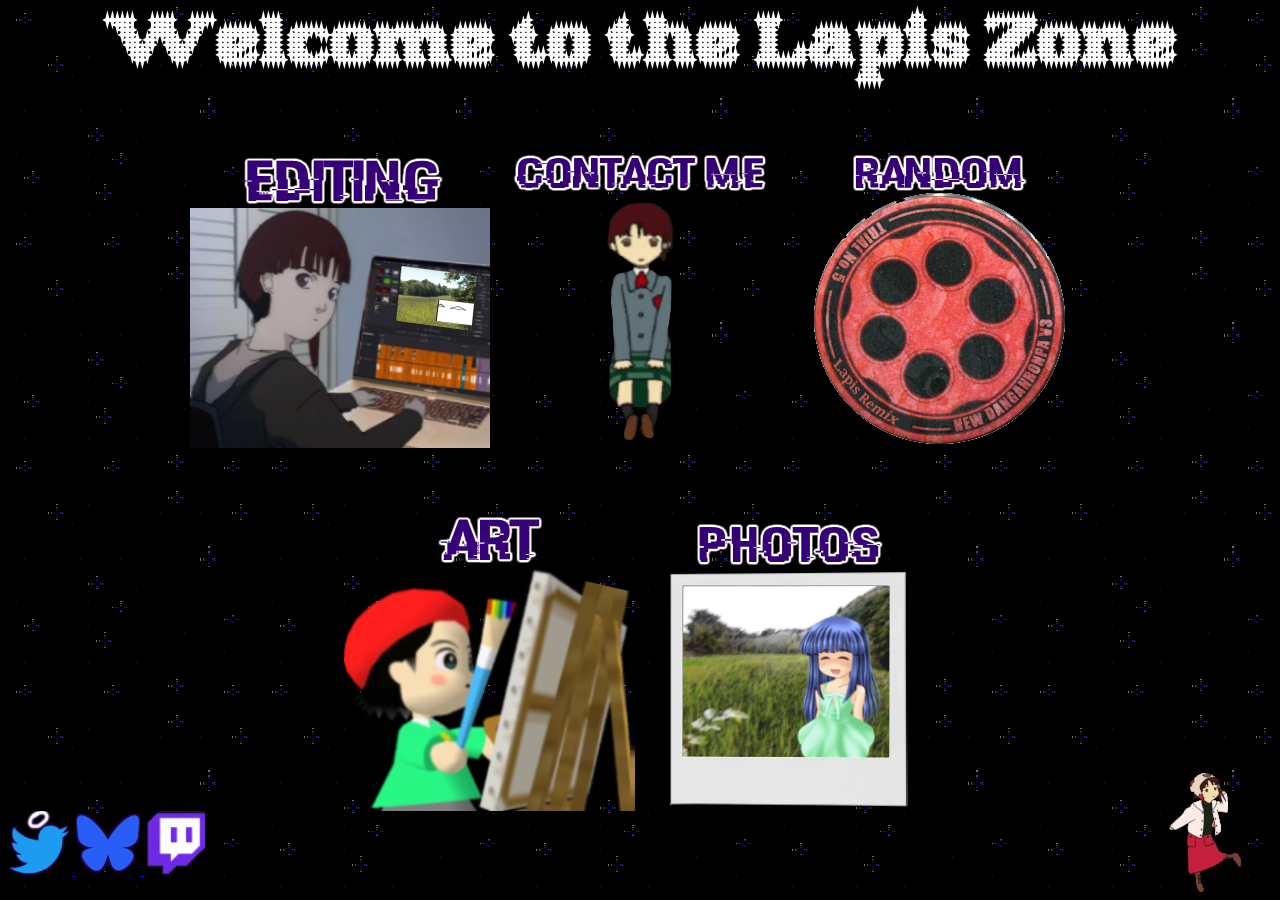
<file: index.html>
<html>

<head>
<link rel="icon" type="Images/icon" href="Images/star.ico">
<link rel="stylesheet" href="Style.css">
<title>The Lapis Zone</title>
</head>

<body>
<center> <h1>Welcome to the Lapis Zone</h1> </center>

<div class="home">
<!-- Edit Icon-->
<div class="EditIcon">
	<center>
<a href="EditPage.html">
    <img src="Images/EditingIcon1.png"
    onmouseover="this.src='Images/EditingIcon2.png'"
    onmouseout="this.src='Images/EditingIcon1.png'"
    alt="Hover Image"
    style="width:300px;height:300px">
	</a>

<script>{
  (() => {
    (new Image).src = "Images/OtherIcon2.png";
})();
</script>
	</center>
</div>
	


<!-- Contact Icon-->
<div class="ContactIcon">
	<center>
	<a href="ContactMe.html">
    <img src="Images/ContactIcon1.png"
    onmouseover="this.src='Images/ContactIcon2.png'"
    onmouseout="this.src='Images/ContactIcon1.png'"
    alt="Hover Image"
    style="width:300px;height:300px">
	</a>

<script>{
  (() => {
    (new Image).src = "Images/OtherIcon2.png";
})();
</script>
	</center>
</div>



<!-- Random Page-->
<div class = "OtherIcon"
<img src="Images/RandomIcon3.png">
<img src="Images/RandomIcon3.png" id="randomicon"
	onmouseover="this.src='Images/RandomIcon4.gif'"
    onmouseout="this.src='Images/RandomIcon3.png'">
<script>
	const pages = [
    "RandoPage1.html",   
    "RandoPage3.html",
	"RandoPage7.html",
	"RandoPage4.html"
  ];

  document.getElementById("randomicon").addEventListener("click", function() {
    const randomPage = pages[Math.floor(Math.random() * pages.length)];
    window.location.href = randomPage;
  });
</script>
</div>
</div>


<div class = "hometwo"
<!-- Art Icon-->
<div class="ArtIcon">
	<center>
	<a href="ArtPage.html">
    <img src="Images/ArtIcon1.png"
    onmouseover="this.src='Images/ArtIcon3.png'"
    onmouseout="this.src='Images/ArtIcon1.png'"
    alt="Hover Image"
    style="width:300px;height:300px">
	</a>

<script>{
  (() => {
    (new Image).src = "Images/OtherIcon2.png";
})();
</script>
	</center>
</div>


<!-- Photo Icon-->
<div class="PhotoIcon">
	<center>
<a href="PhotosPage.html">
    <img src="Images/PhotosIcon1.png"
    onmouseover="this.src='Images/PhotosIcon2.png'"
    onmouseout="this.src='Images/PhotosIcon1.png'"
    alt="Hover Image"
    style="width:300px;height:300px">
	</a>

<script>{
  (() => {
    (new Image).src = "Images/OtherIcon2.png";
})();
</script>
	</center>
</div>
</div>

<div class="Corner">
<img src="Images/LainDancingSmall.gif" alt="she movin"
	onmouseover="this.src='Images/LainDancing.gif'"
    onmouseout="this.src='Images/LainDancingSmall.gif'">
</div>

<div class ="tips">
<script type='text/javascript' src='https://storage.ko-fi.com/cdn/widget/Widget_2.js'> </script>
<script type='text/javascript'>kofiwidget2.init('Buy me some Taco Bell', '#300166', 'X0B124H8XP');kofiwidget2.draw();</script> 

<a href="https://x.com/lapisremix">
<img src="Images/twitlogo.png">
</a>
<a href="https://bsky.app/profile/thelapiszone.github.io">
<img src="Images/bskylogo.png">
</a>

<a href="https://www.twitch.tv/lapis_remix">
<img src="Images/Twitchlogo.png">
</a>
</div>
	
</body>
</html>
</file>
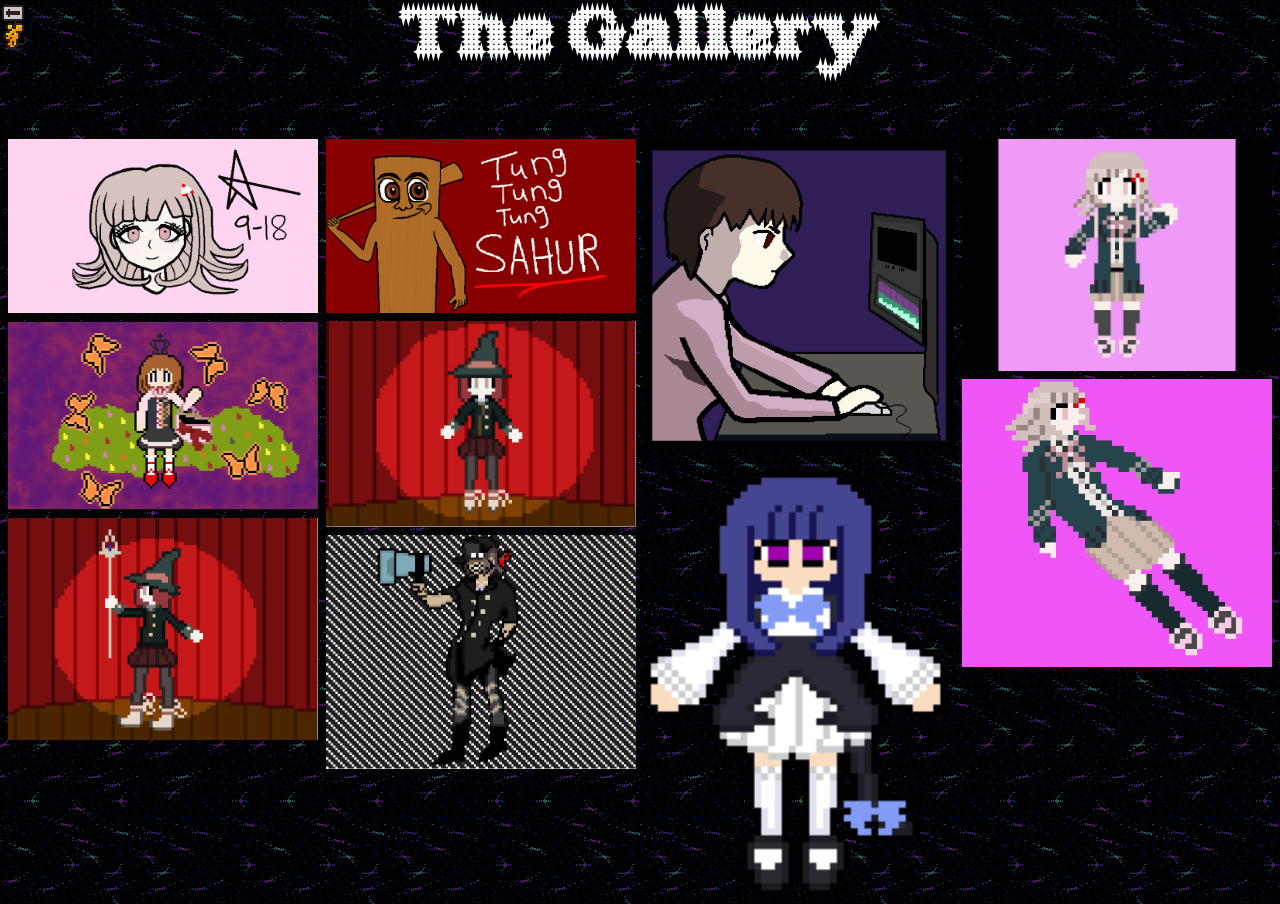
<file: ArtPage.html>
<html>

<head>
<link rel="icon" type="Images/icon" href="Images/star.ico">
<link rel="stylesheet" href="ArtStyle.css">
<title>The Lapis Zone</title>
</head>

<script>
</script>

<body>
<center> <h1>The Gallery</h1> </center>

<!------------------------------------------------------------>
<div class="BackHome">
<a href="index.html">
<img src="Images/backtohome.png" alt="Back to home page">
</a>
</div>

 
<div class="row">
  <div class="column">
    <img src="Gallery/ChiakiDoodle.png">
    <img src="Gallery/Maria21.png">
    <img src="Gallery/Himiko21-2.PNG">
    
  </div>

  
   <div class="column">
    <img src="Gallery/tungtung.png">
    <img src="Gallery/Himiko21-1.PNG">
    <img src="Gallery/Sho21.png">
  </div>

  <div class="column">
    <img src="Gallery/LainIsEditing.png">
    <img src="Gallery/Bernkastel26.png">
   
  </div>

  <div class="column">
    <img src="Gallery/Chiaki21.png">
    <img src="Gallery/Chiaki21-2.png">
    
  
  </div>
<!------------------------------------------------------------>
</body>
</html>
</file>
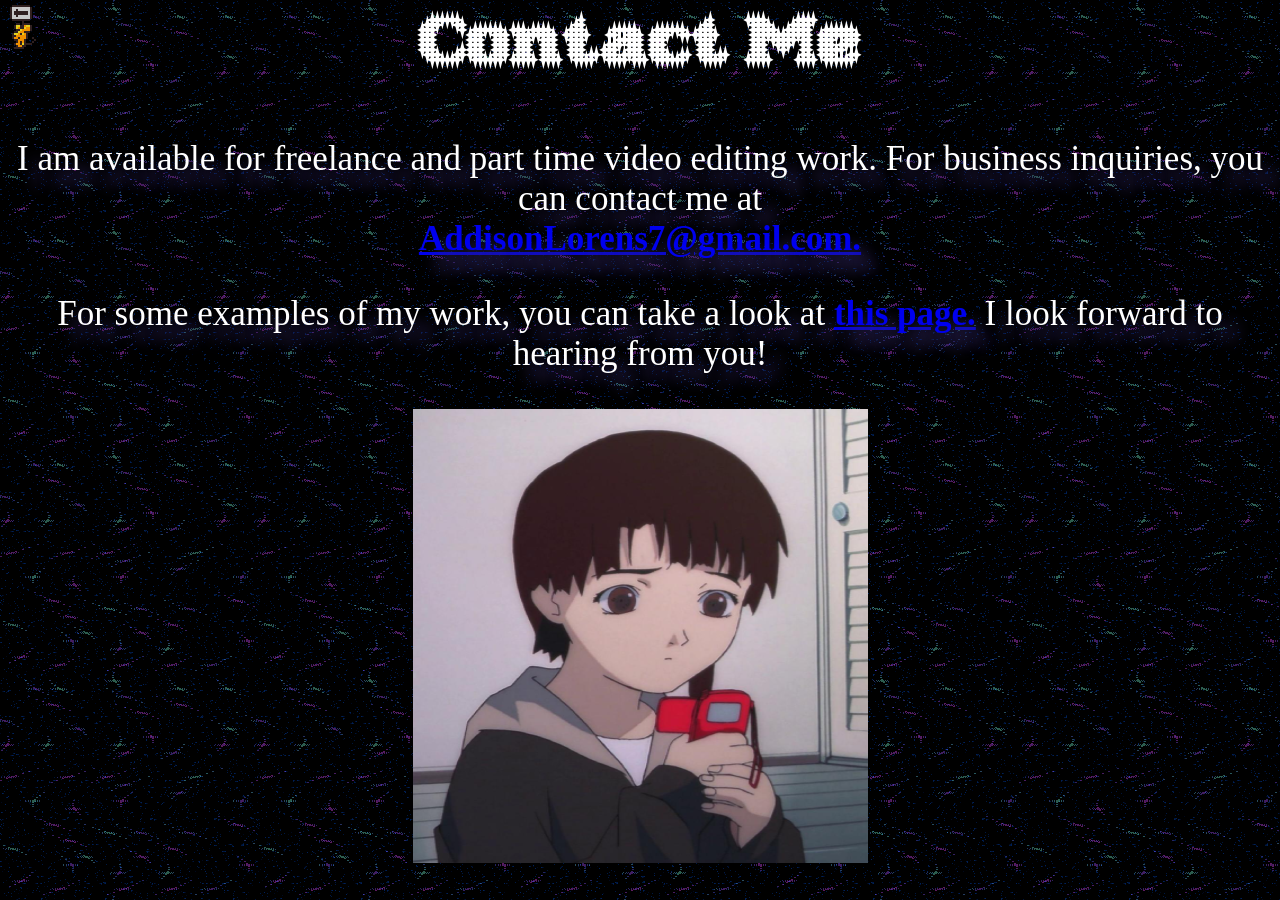
<file: ContactMe.html>
<html>

<head>
<link rel="icon" type="Images/icon" href="Images/star.ico">
<link rel="stylesheet" href="ContactStyle.css">
<title>The Lapis Zone</title>
</head>

<script>
</script>

<body>

<div class="BackHome">
<a href="index.html">
<img src="Images/backtohome.png" alt="Back to home page">
</a>
</div>

<center> <h1>Contact Me</h1> </center>

<center>

<div class="ContactMe">
<p> I am available for freelance and part time video editing work. For business inquiries, you can contact me at 
<a href="mailto:AddisonLorens7@gmail.com"> <br> <b>AddisonLorens7@gmail.com. </a> </b> 
</p>

<p>
For some examples of my work, you can take a look at <b> <a href="EditPage.html">this page.</a> </b>I look forward to hearing from you!
</p>

</center>
<//div>

<div class = "EditPic">
	<center> <img src="Images/ContactIcon4.png"
	onmouseover="this.src='Images/ContactIcon5.png'"
    onmouseout="this.src='Images/ContactIcon4.png'">
</div>

</body>
</html>
</file>
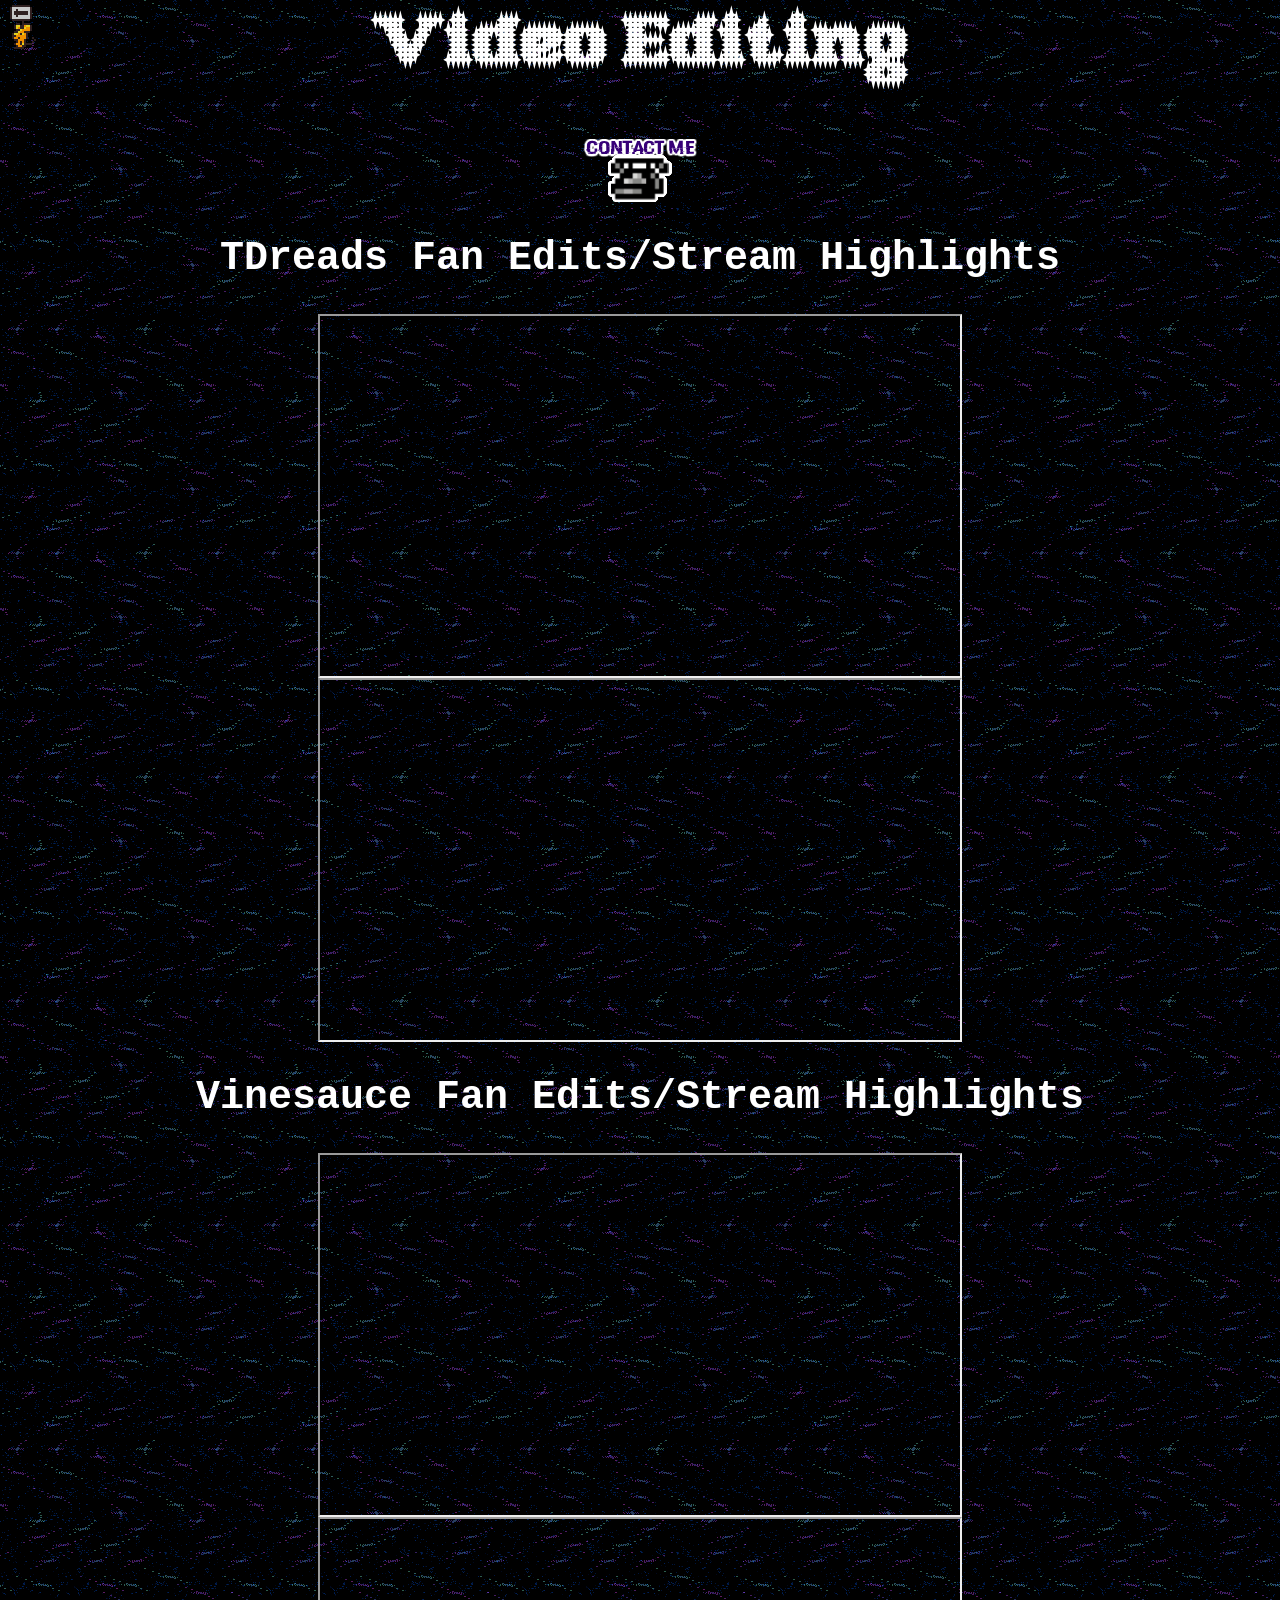
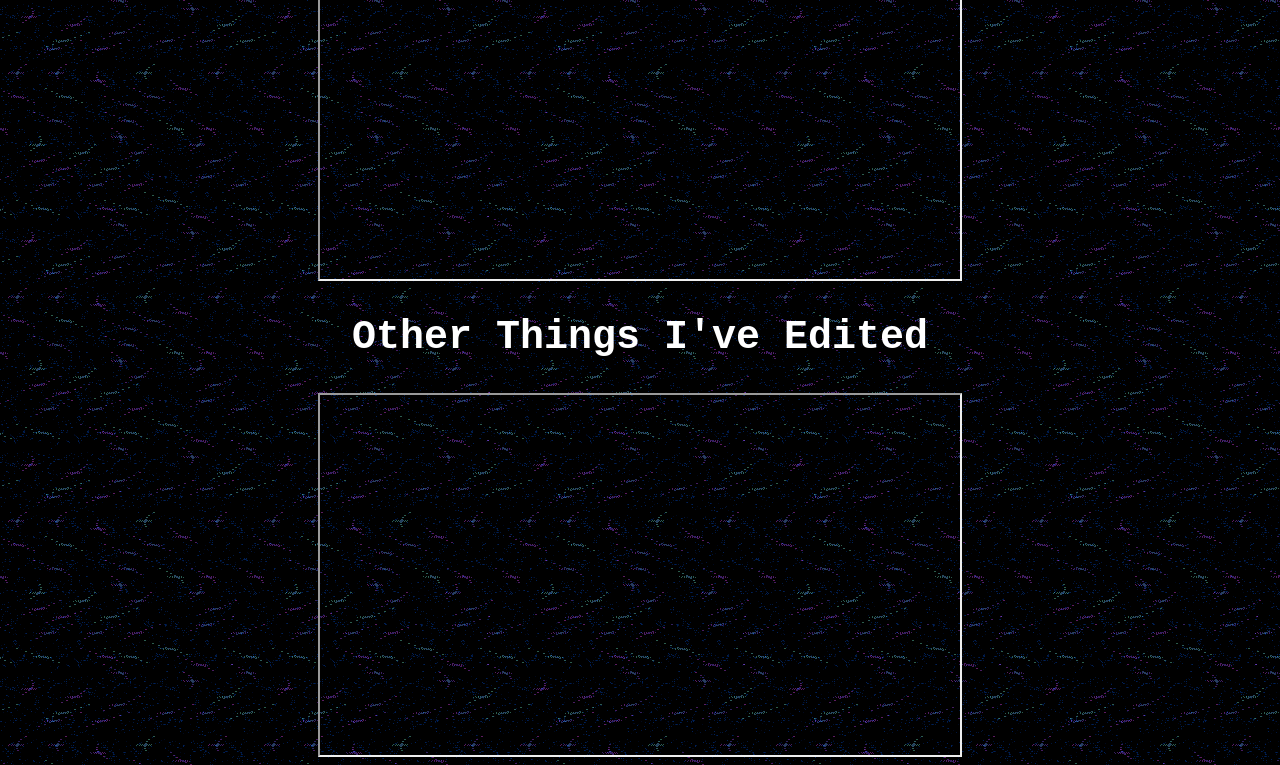
<file: EditPage.html>
<html>

<head>
<link rel="icon" type="Images/icon" href="Images/star.ico">
<link rel="stylesheet" href="EditStyle.css">
<title>The Lapis Zone</title>
</head>

<script>
</script>

<body>
<center> <h1>Video Editing</h1> </center>

<div class="phone">
<a href="ContactMe.html">
<center> <img src="Images/ContactIcon3.png"> </center>
</div>

<div class="BackHome">
<a href="index.html">
<img src="Images/backtohome.png" alt="Back to home page">
</a>
</div>
  
<center> 
<h2> TDreads Fan Edits/Stream Highlights </h2> </center>

<div class="TDreadsVids">
<center>
<iframe width="640" height="360"
src="https://www.youtube.com/embed/SWBWTBYI3fI?si=1m12yIzgE3vd8Rjh">
</iframe>
<iframe width="640" height="360"
src="https://www.youtube.com/embed/aUtrS9N7GHY?si=dpFpay2lo-Yq5pDm">
</iframe>
</center>
</div>


<center> <h2>Vinesauce Fan Edits/Stream Highlights</h2> </center>
<div class="VinesauceVids">
<center>
<iframe width="640" height="360"
src="https://www.youtube.com/embed/DytWoNmqOwg?si=N48VpP3jkhQUFwtm">
</iframe>
<iframe width="640" height="360"
src="https://www.youtube.com/embed/oTP5nQ42Oqk?si=p5hJ4XzaEriShrGB">
</iframe>
</center>
</div>

<center> <h2>Other Things I've Edited</h2> </center>
<div class="OtherVids">
<center>
<iframe width="640" height="360"
src="https://www.youtube.com/embed/QitvBMxWe00?si=6Fuaj0A2bY3WQArS">
</iframe>

</body>
</html>
</file>
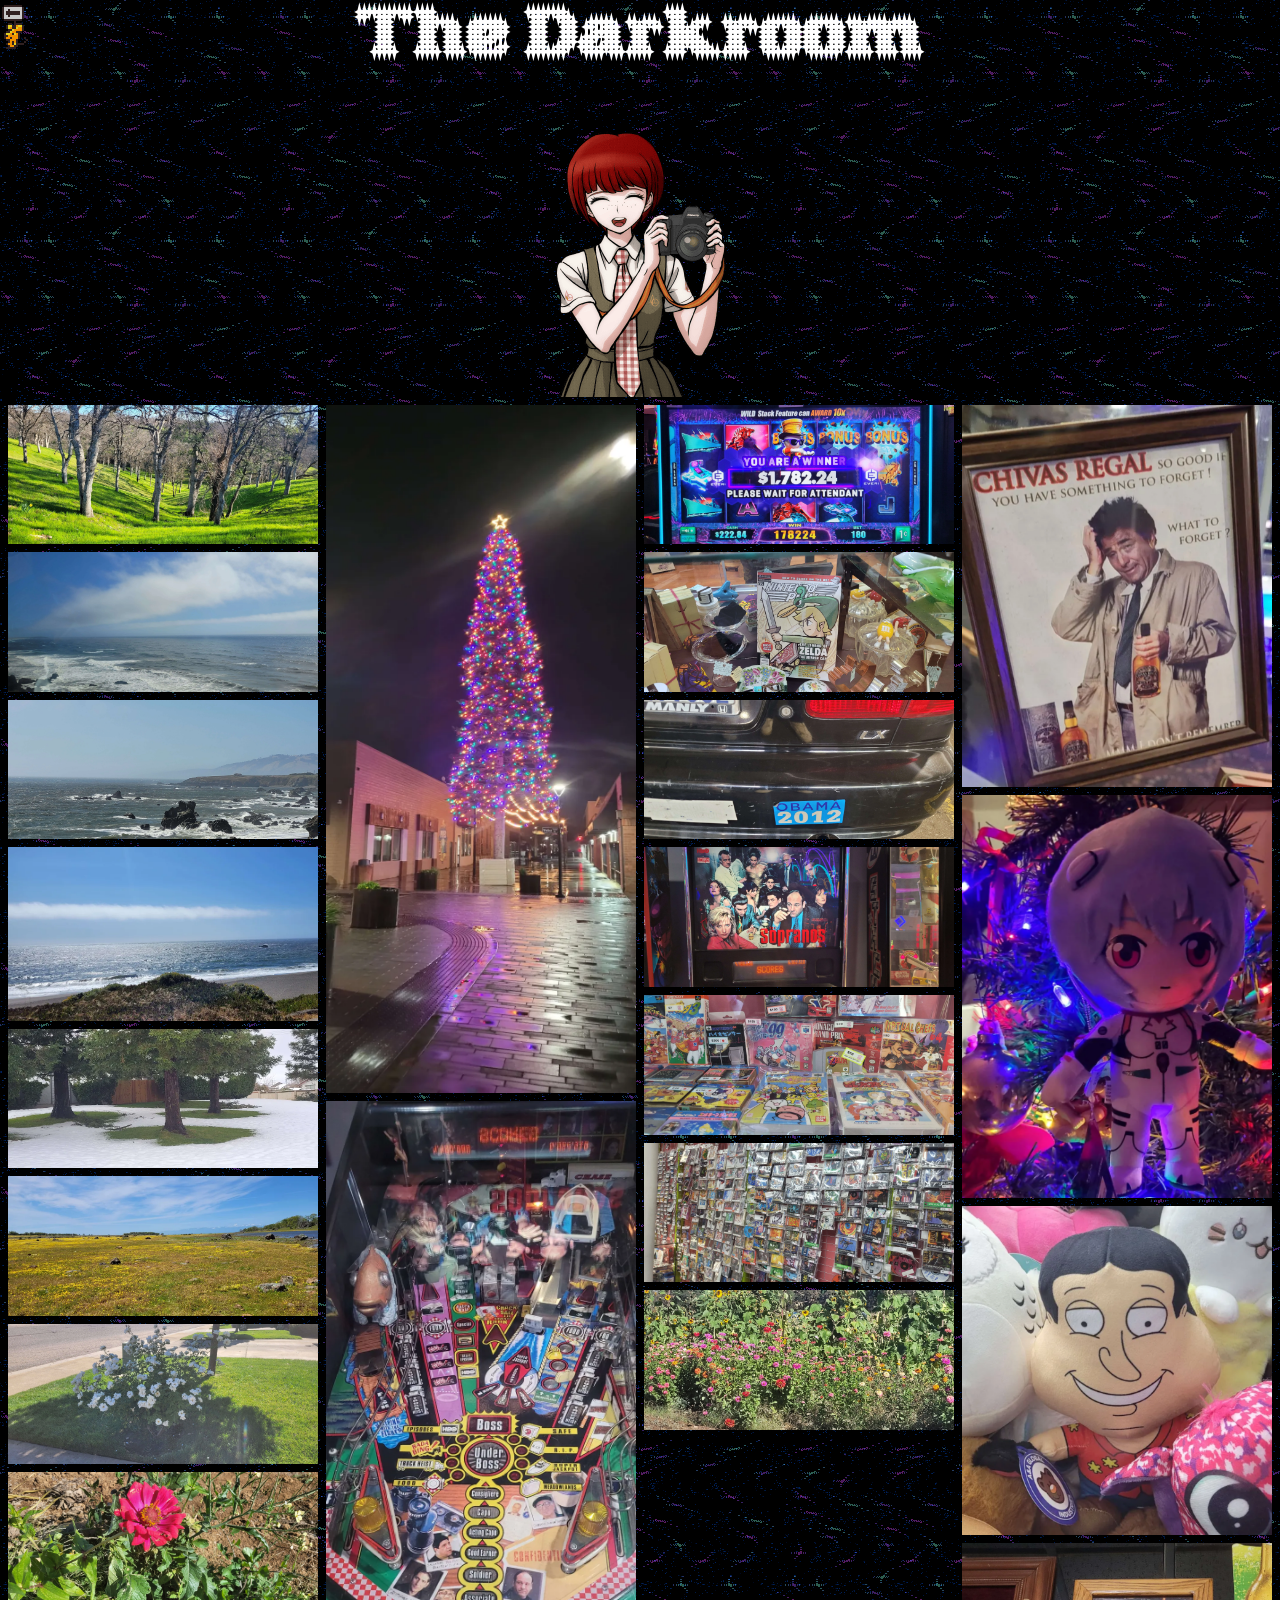
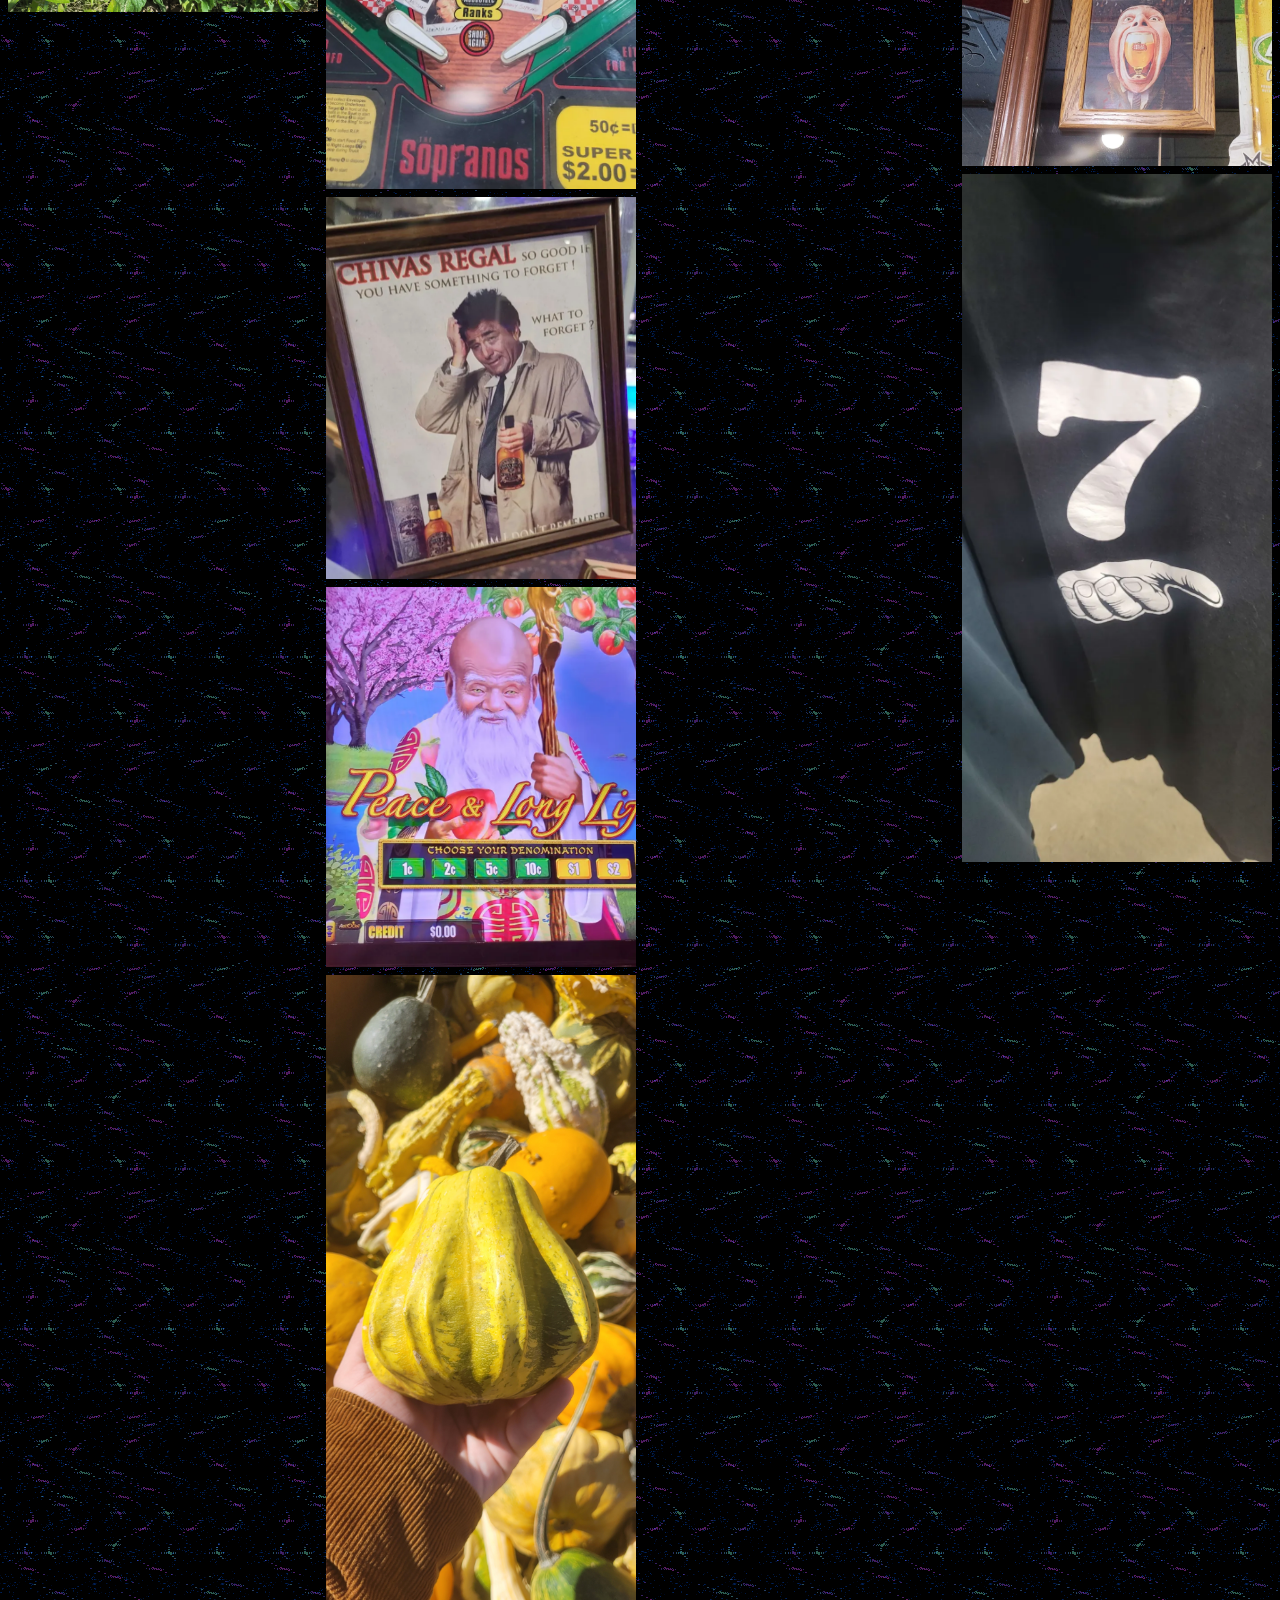
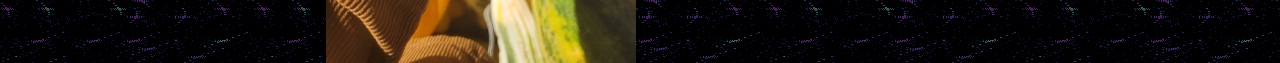
<file: PhotosPage.html>
<html>

<head>
<link rel="icon" type="Images/icon" href="Images/star.ico">
<link rel="stylesheet" href="Photos.css">
<title>The Lapis Zone</title>
</head>

<script>
</script>

<center> 
<h1>The Darkroom</h1> 
</center> 

<center> <img src="Images/Mahiru/m1.png" id="mahiru"> </center>
<script>
  const  mahirus= [
  "Images/Mahiru/m1.webp",
  "Images/Mahiru/m2.webp",
  "Images/Mahiru/m3.webp",
  "Images/Mahiru/m4.webp",
  "Images/Mahiru/m5.webp",
  "Images/Mahiru/m6.webp",
  "Images/Mahiru/m7.webp",
  "Images/Mahiru/m8.webp",
  "Images/Mahiru/m9.webp",
  "Images/Mahiru/m10.webp",
  "Images/Mahiru/m11.webp",
  "Images/Mahiru/m12.webp",
  "Images/Mahiru/m13.webp",
  
  
  ];
  const randomMahiru = mahirus[Math.floor(Math.random() * mahirus.length)];
  document.getElementById("mahiru").src = randomMahiru; 
  
</script>

<!------------------------------------------------------------>
<div class="BackHome">
<a href="index.html">
<img src="Images/backtohome.png" alt="Back to home page">
</a>
</div>

  <!--Horizontal Pics-->
<div class="row">
  <div class="column">
    <img src="Photos/woods.webp">
    <img src="Photos/beach2.webp">
    <img src="Photos/beach3.webp">
    <img src="Photos/beach1.webp">
    <img src="Photos/snow.webp">
    <img src="Photos/flowers.webp">
    <img src="Photos/flowers2.webp">
    <img src="Photos/flower4.jpg">
  </div>

  <!--Vertical Pics-->
   <div class="column">
    <img src="Photos/christmas.webp">
    <img src="Photos/sopranos2.webp">
    <img src="Photos/columbo.webp">
    <img src="Photos/peace.webp">
     <img src="Photos/squash.jpg">
  </div>

   <!--Horizontal Pics-->
  <div class="column">
    <img src="Photos/winner.webp">
    <img src="Photos/zelda.png">
    <img src="Photos/obama2012.webp">
    <img src="Photos/sopranos.webp">
    <img src="Photos/games.webp">
    <img src="Photos/gamewall.webp">
    <img src="Photos/flowerz.jpg">
  </div>

   <!--Vertical Pics-->
  <div class="column">
    <img src="Photos/columbo.webp">
    <img src="Photos/reichristmas.webp">
    <img src="Photos/quagmire2.webp">
    <img src="Photos/soyjak.webp">
    <img src="Photos/6 7.webp">
  </div>
  
</div>
</body>
</html>
</file>
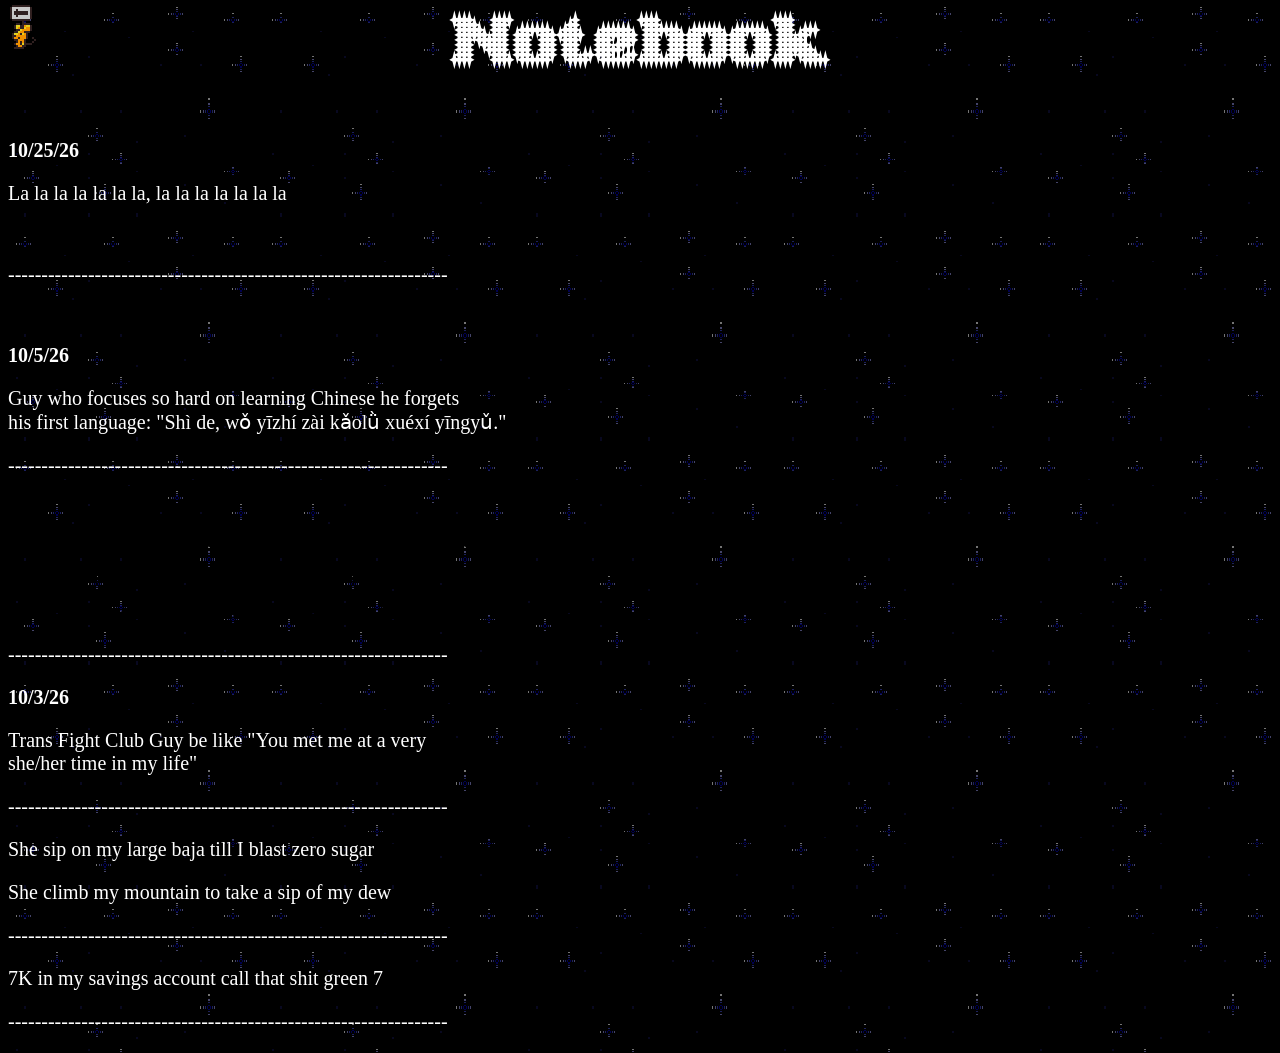
<file: RandoPage1.html>
<html>

<head>
<link rel="icon" type="Images/icon" href="Images/star.ico">
<link rel="stylesheet" href="Style.css">
<title>The Lapis Zone</title>
</head>

<script>
</script>

<body>
<center> <h1>Notebook</h1> </center>

<div class="BackHome">
<a href="index.html">
<img src="Images/backtohome.png" alt="Back to home page">
</a>
</div>
<div class="PostFour">
  
<!---------------------------------------------------------------------->
<p> <b> 10/25/26 </b> </p>
<p> La la la la la la la, la la la la la la la </p>
<br>
<p>------------------------------------------------------------------</p>
<br>
<!---------------------------------------------------------------------->
<p> <b> 10/5/26 </b> </p>
<p> Guy who focuses so hard on learning Chinese he forgets <br> his first language: "Shì de, wǒ yīzhí zài kǎolǜ xuéxí yīngyǔ." 
<br>
<p>------------------------------------------------------------------</p>
<br>
<br> Louis Armstrong watching a magic show: "What a wonderfuuuuuuul trick" 
<br>
<br> Caveman Louis Armstrong: "What a wonderfuuuuuuul stick" 
<br>
<br> Louis Armstrong watching Rick and Morty: "What a wonderfuuuuuuul Rick" 
</p>
<p>------------------------------------------------------------------</p>
</div>
<!---------------------------------------------------------------------->
<div class="PostThree">
<!---------------------------------------------------------------------->
<p> <b> 10/3/26 </b> </p>
<p> Trans Fight Club Guy be like "You met me at a very <br> she/her time in my life"</p>
<p>------------------------------------------------------------------</p>
</div>
<!---------------------------------------------------------------------->
<div class="PostTwo">
<!---------------------------------------------------------------------->
<p> She sip on my large baja till I blast zero sugar</p>
<p> She climb my mountain to take a sip of my dew</p>
<p>------------------------------------------------------------------</p>
</div>
<!---------------------------------------------------------------------->
<div class="PostOne">
<p> 7K in my savings account call that shit green 7 </p>
<p>------------------------------------------------------------------</p>
</div>
<!---------------------------------------------------------------------->





































</body>
</html>
</file>
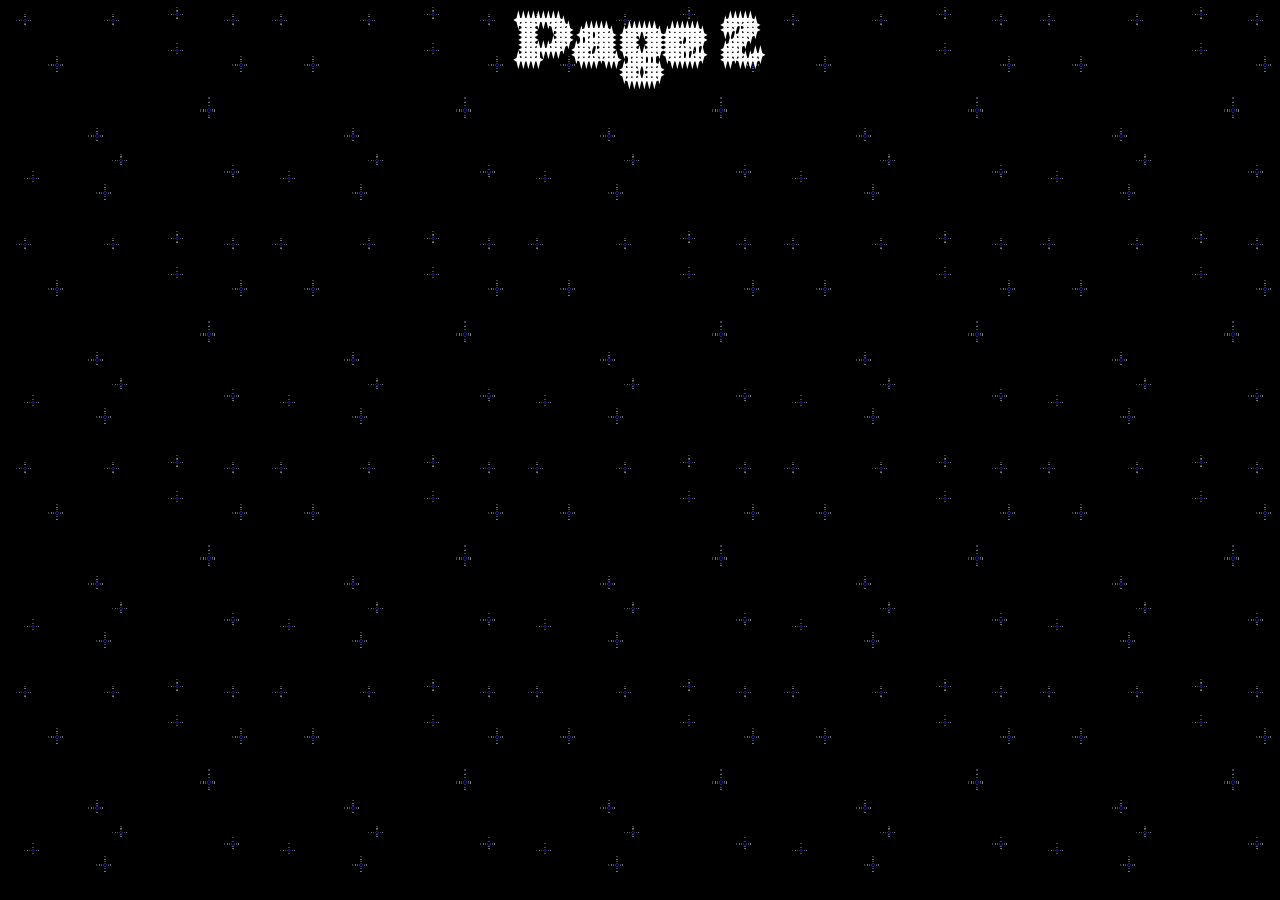
<file: RandoPage2.html>
<html>

<head>
<link rel="icon" type="Images/icon" href="Images/star.ico">
<link rel="stylesheet" href="Style.css">
<title>The Lapis Zone</title>
</head>

<script>
</script>

<body>
<center> <h1>Page 2</h1> </center>

</body>
</html>
</file>
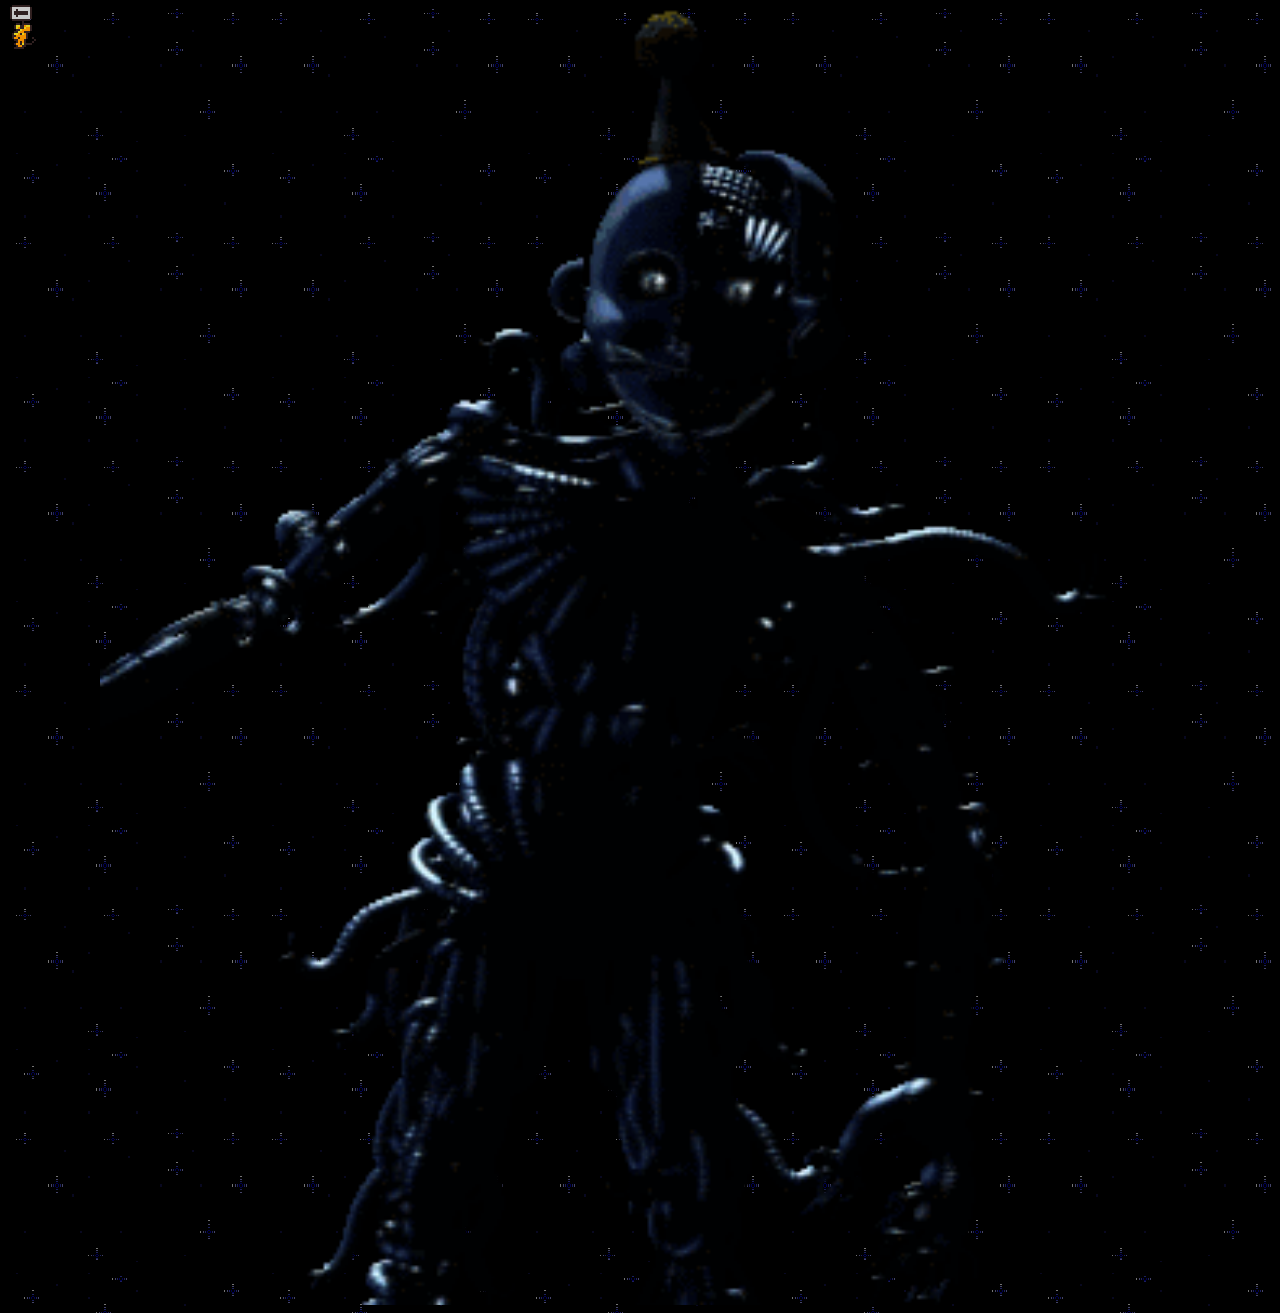
<file: RandoPage3.html>
<html>

<head>
<link rel="icon" type="Images/icon" href="Images/star.ico">
<link rel="stylesheet" href="Style.css">
<title>The Lapis Zone</title>
</head>

<body>
<center> <h1></h1> </center>

<div class="BackHome">
<a href="index.html">
<img src="Images/backtohome.png" alt="Back to home page">
</a>
</div>

<center> <img src="randomsites/jumpscares/freddy.gif" id="myImage" width="1080 height="720"> </center>
<script>

const  jumpscare= [
    
    "randomsites/jumpscares/freddy.gif",
    "randomsites/jumpscares/funtimefreddy.gif",
	"randomsites/jumpscares/ennard.gif",
	"randomsites/jumpscares/Ballora_Jumpscare.gif",
  ];
  
  
  const randomScare = jumpscare[Math.floor(Math.random() * jumpscare.length)];
  document.getElementById("myImage").src = randomScare; 


</script>

</body>
</html>
</file>
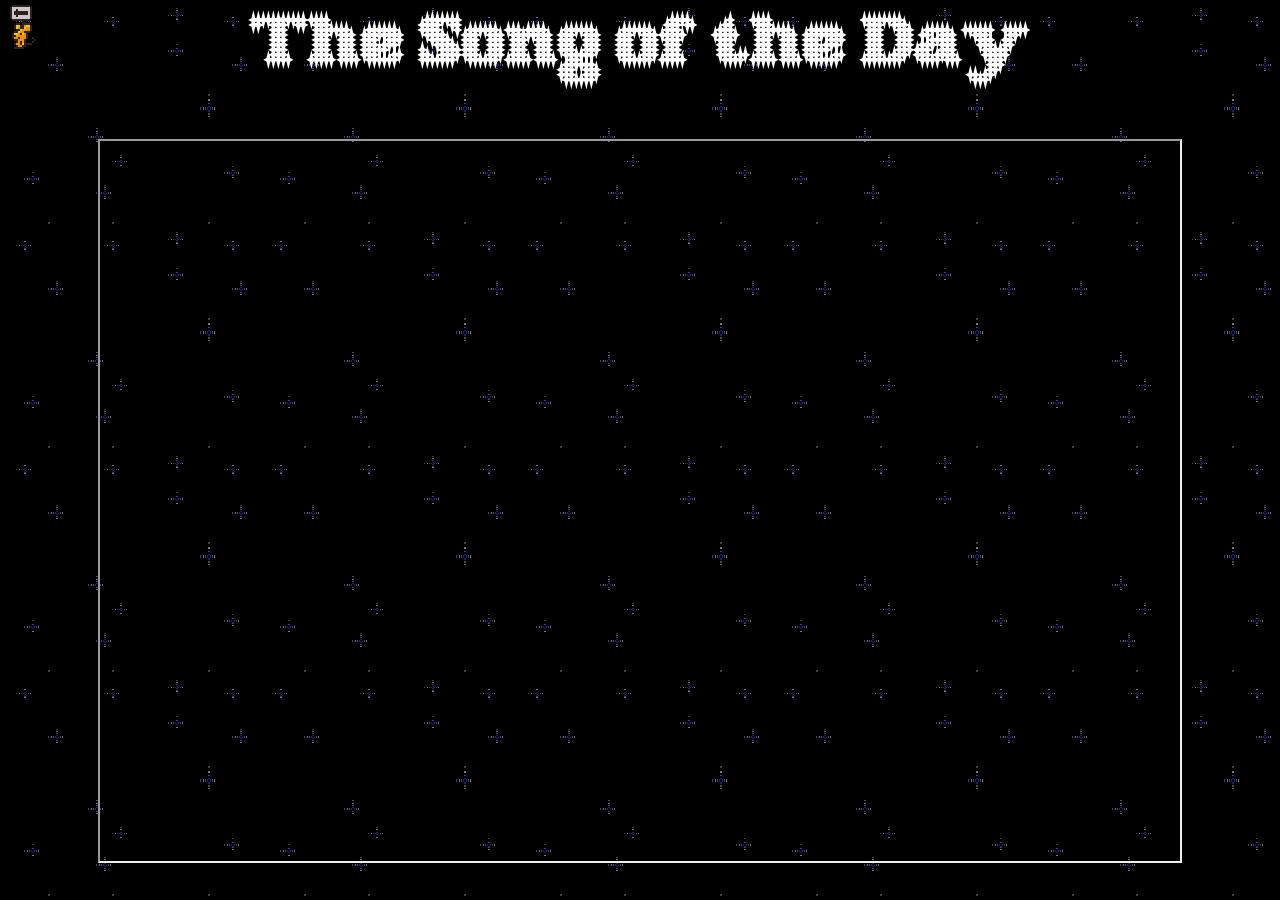
<file: RandoPage4.html>
<html>

<head>
<link rel="icon" type="Images/icon" href="Images/star.ico">
<link rel="stylesheet" href="Style.css">
<title>The Lapis Zone</title>
</head>

<body>
<center> <h1>The Song of the Day</h1> </center>

<div class="BackHome">
<a href="index.html">
<img src="Images/backtohome.png" alt="Back to home page">
</a>
</div>
  
<script>
    
  const  songofday= [
  "https://www.youtube.com/embed/0Go4Ljbaxh0?si=0FH9BQDz9LxTp5FP", //bathwater
  "https://www.youtube.com/embed/Ac2YHgLSDio?si=n5ZalSHOaPjvn_j6", //rock steady
  "https://www.youtube.com/embed/UBVEie8bNdE?si=dzL8-wY3V-sMzWPU", //spiderwebs
  "https://www.youtube.com/embed/TngViNw2pOo?si=LtGeIZhaQKJnsSkL", //Layla
  "https://www.youtube.com/embed/Pz4q0etEpB4?si=GpiWQtvLqIYhnSPS", //Coffee and TV
  "https://www.youtube.com/embed/QWoQ_6nI0UQ?si=El3id6A-lHcdTr-9", //TSUBASA
  "https://www.youtube.com/embed/XZQVUFJrJ4M?si=UBYGB4rS3hK6q4pk", //Demolition Inevitable
  "https://www.youtube.com/embed/tMt_YXr90AM?si=QWS-jPKHLcQBT4dN", //O Green World
  ];

  const randomSong = songofday[Math.floor(Math.random() * songofday.length)];
  
  setInterval(function() {
  const newday = new Date();
  if (newday.getHours() === 0) { // Check if it's midnight
    document.getElementById("song").src = randomSong; 
  }
}, 3600000);
      
</script>

<center> <iframe id="song" width="1080" height="720"
src="https://www.youtube.com/embed/Pz4q0etEpB4?si=GpiWQtvLqIYhnSPS">
</iframe> </center>
  
</body>
</html>
</file>
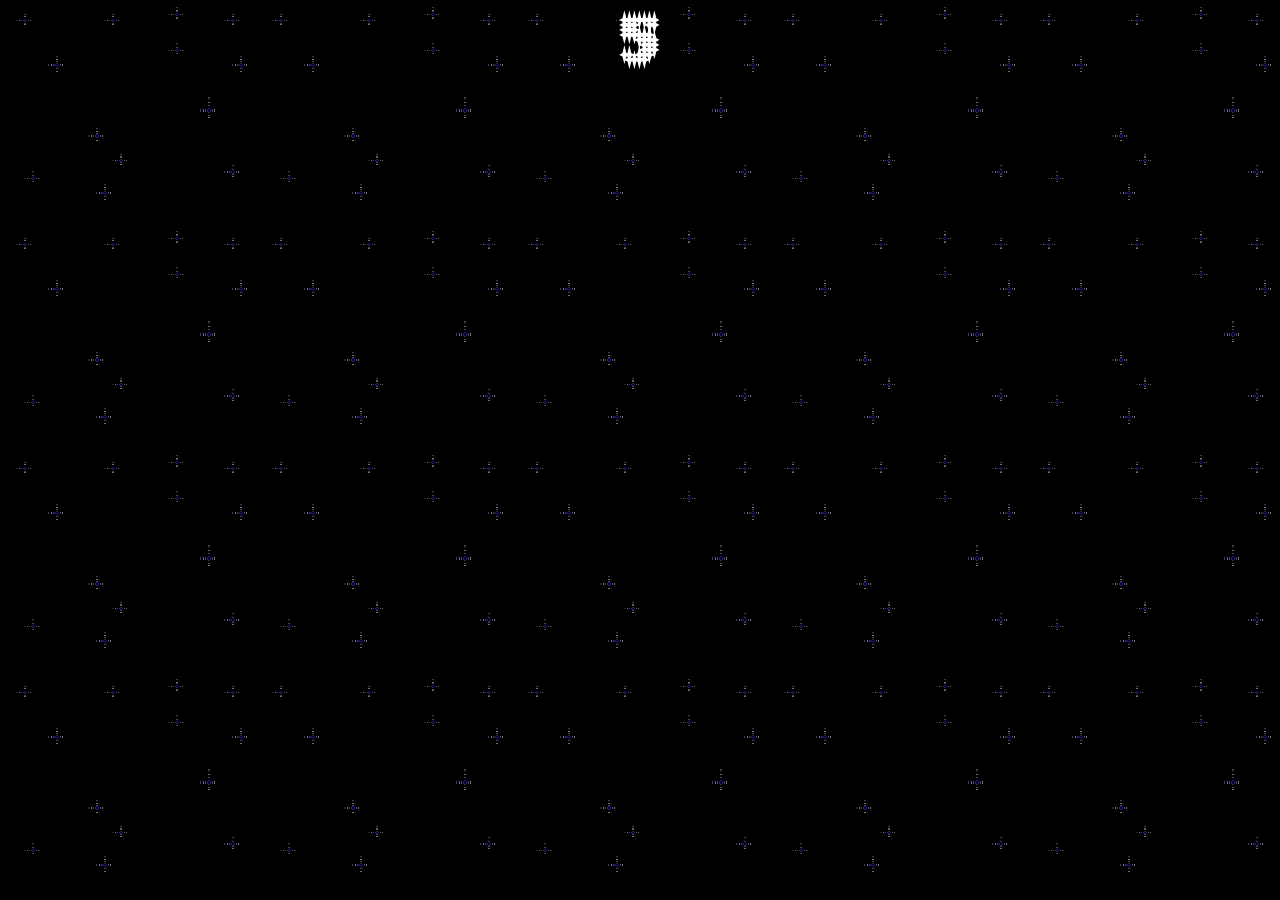
<file: RandoPage5.html>
<html>

<head>
<link rel="icon" type="Images/icon" href="Images/star.ico">
<link rel="stylesheet" href="Style.css">
<title>The Lapis Zone</title>
</head>

<script>
</script>

<body>
<center> <h1>5</h1> </center>

</body>
</html>
</file>
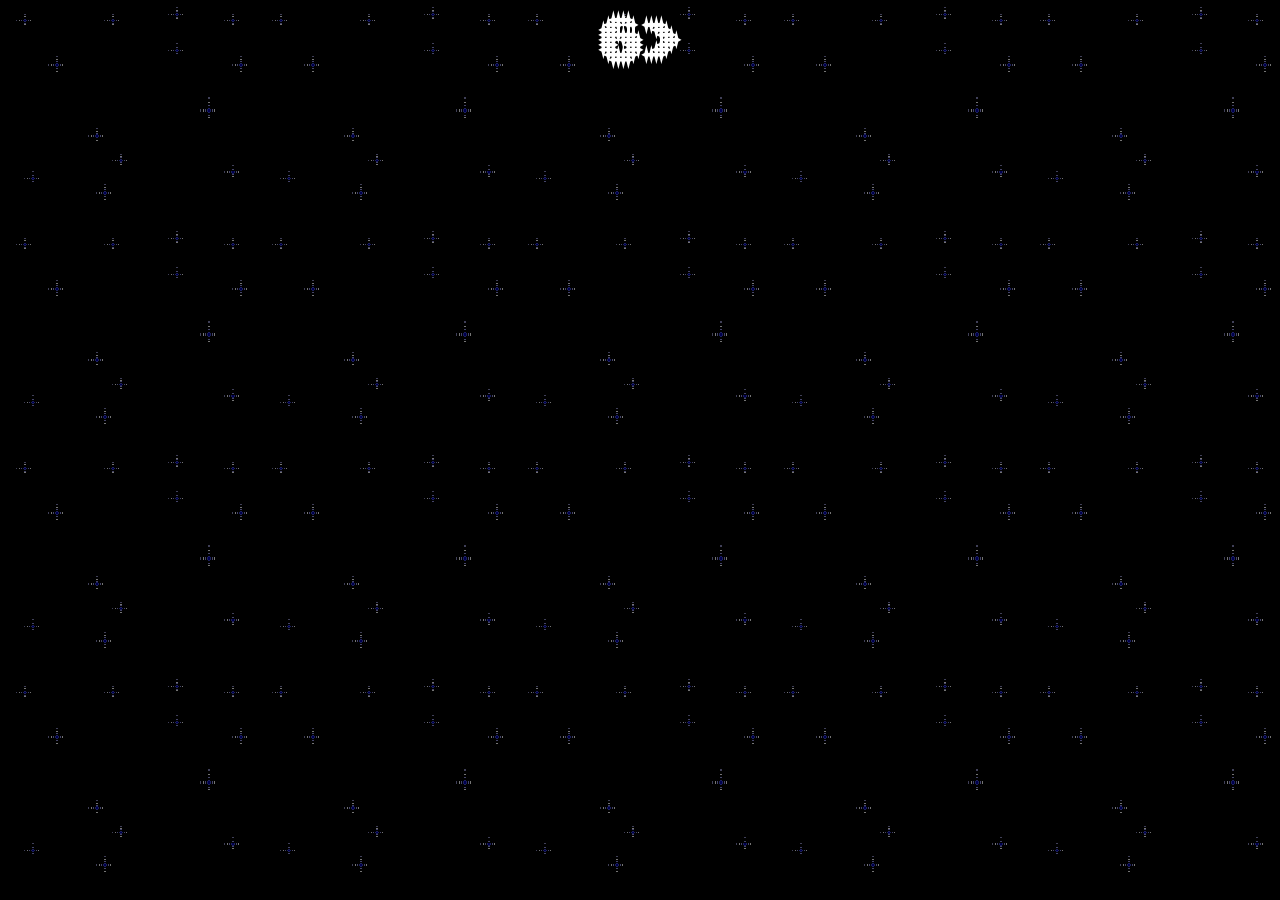
<file: RandoPage6.html>
<html>

<head>
<link rel="icon" type="Images/icon" href="Images/star.ico">
<link rel="stylesheet" href="Style.css">
<title>The Lapis Zone</title>
</head>

<script>
</script>

<body>
<center> <h1>6> </center>

</body>
</html>
</file>
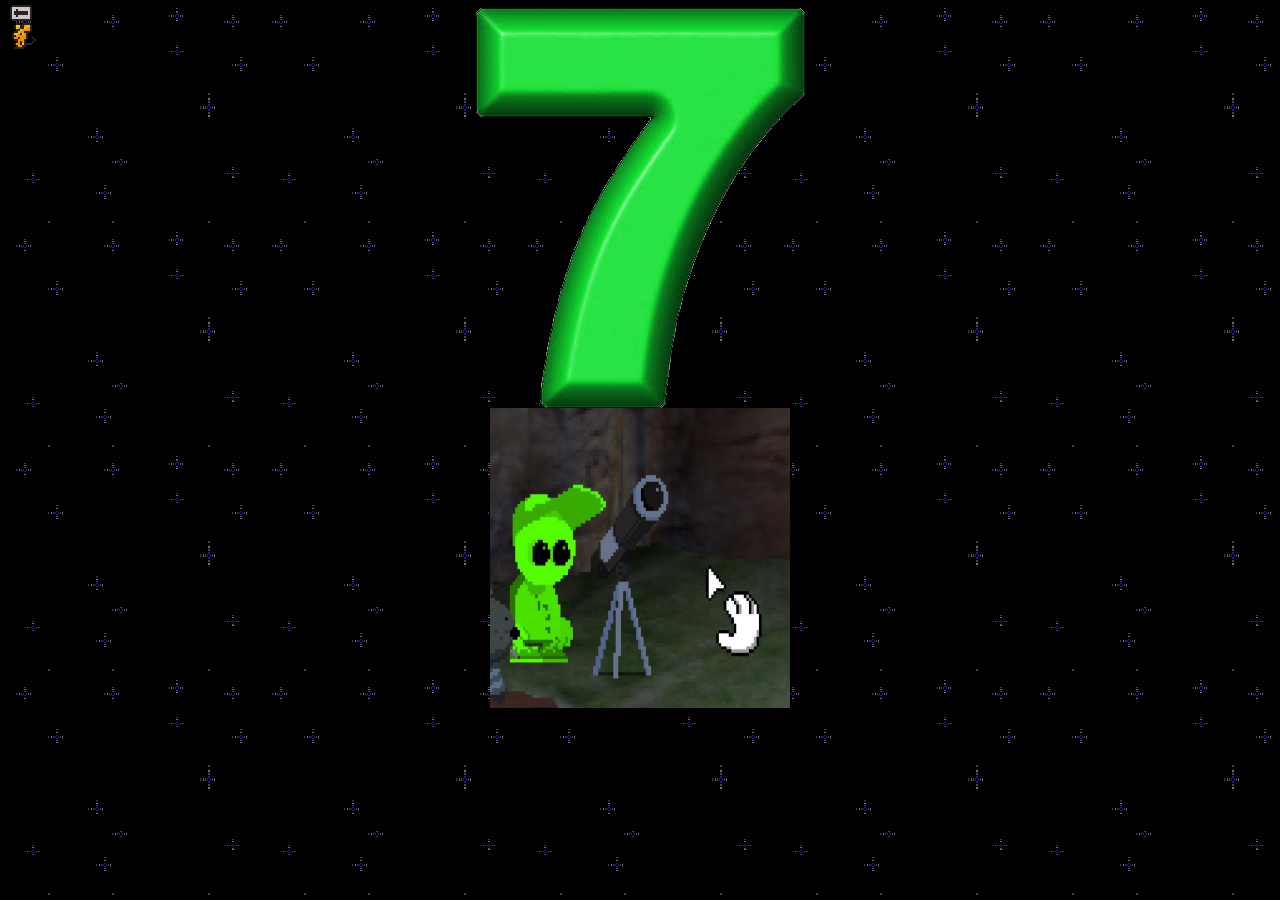
<file: RandoPage7.html>
<html>

<head>
 <link rel="icon" type="image/icon" href="/randomsites/green7.ico">
<link rel="stylesheet" href="Style.css">
<title>The Lapis Zone</title>
</head>

<script>
</script>

<body>
<center> <h1></h1> </center>
<div class="BackHome">
<a href="index.html">
<img src="Images/backtohome.png" alt="Back to home page">
</a>
</div>
 
<center> <img src="randomsites/greenseven.png"> </center>
<center> <img src="randomsites/greenmellow.png" width = "300" height = "300"> </center>
</body>
</html>
</file>
<file: Style.css>
div.home {
  	display: flex;
	margin: 5%;
	justify-content: center;
}

div.hometwo {
  	display: flex;
	
	justify-content: center;
}

div.BackHome{
	
	position: absolute; 
	left: 75x;
	top: 5px;
}

@font-face {
  font-family: StarryStitch;
  src: url(Images/starry_stitch.ttf);
}

h1 {
	font-size: 80px;
	color: #ffffff;
	font-family: StarryStitch;
}

body {
 cursor: url("Images/Cursor2.png"), auto;
 background-image: url(Images/289235.gif);
 background-color: #cccccc;	

}

div.Corner {
  position: absolute;
  bottom: 8px;
  right: 16px;
}

div.tips{
	
	bottom: 5px;
    left: 16px;
	
}

p{
	font-size: 20px;
	color: #ffffff;
}
</file>
<file: ArtStyle.css>
@font-face {
  font-family: StarryStitch;
  src: url(Images/starry_stitch.ttf);
}

h1 {
	font-size: 80px;
	color: #ffffff;
	font-family: StarryStitch;
}

body {
 background-image: url("Images/255161.gif");
}

div.BackHome{
	
	position: absolute; 
	left: 75x;
	top: 5px;
}

* {
  box-sizing: border-box;
}

body {
  margin: 0;
  font-family: Arial;
}

.header {
  text-align: center;
  padding: 32px;
}

.row {
  display: -ms-flexbox; /* IE10 */
  display: flex;
  -ms-flex-wrap: wrap; /* IE10 */
  flex-wrap: wrap;
  padding: 0 4px;
}

/* Create four equal columns that sits next to each other */
.column {
  -ms-flex: 25%; /* IE10 */
  flex: 25%;
  max-width: 25%;
  padding: 0 4px;
}

.column img {
  margin-top: 8px;
  vertical-align: middle;
  width: 100%;
}

/* Responsive layout - makes a two column-layout instead of four columns */
@media screen and (max-width: 800px) {
  .column {
    -ms-flex: 50%;
    flex: 50%;
    max-width: 50%;
  }
}

/* Responsive layout - makes the two columns stack on top of each other instead of next to each other */
@media screen and (max-width: 600px) {
  .column {
    -ms-flex: 100%;
    flex: 100%;
    max-width: 100%;
  }
}
</file>
<file: ContactStyle.css>
@font-face {
  font-family: StarryStitch;
  src: url(Images/starry_stitch.ttf);
}

h1 {
	font-size: 80px;
	color: #ffffff;
	font-family: StarryStitch;
}

body {
 background-image: url("Images/255161.gif");
 background-color: #cccccc;
 color: #ffffff
 
}

p {
	
	font-size: 35px;
	text-shadow: 15px 15px 15px rgba(50, 40, 100, 50);
}
div.BackHome{
	
	position: absolute; 
	left: 75x;
	top: 5px;
}
</file>
<file: EditStyle.css>
@font-face {
  font-family: StarryStitch;
  src: url(Images/starry_stitch.ttf);
}

h1 {
	font-size: 80px;
	color: #ffffff;
	font-family: StarryStitch;
}

h2 {
	font-size: 40px;
	color: #ffffff;
	font-family: Courier;
}

body {
 background-image: url("Images/255161.gif");
 background-color: #cccccc;
}

div.BackHome{
	
	position: absolute; 
	left: 75x;
	top: 5px;
}
</file>
<file: Photos.css>
@font-face {
  font-family: StarryStitch;
  src: url(Images/starry_stitch.ttf);
}

h1 {
	font-size: 80px;
	color: #ffffff;
	font-family: StarryStitch;
}

body {
 background-image: url("Images/255161.gif");
}

div.BackHome{
	
	position: absolute; 
	left: 75x;
	top: 5px;
}

* {
  box-sizing: border-box;
}

body {
  margin: 0;
  font-family: Arial;
}

.header {
  text-align: center;
  padding: 32px;
}

.row {
  display: -ms-flexbox; /* IE10 */
  display: flex;
  -ms-flex-wrap: wrap; /* IE10 */
  flex-wrap: wrap;
  padding: 0 4px;
}

/* Create four equal columns that sits next to each other */
.column {
  -ms-flex: 25%; /* IE10 */
  flex: 25%;
  max-width: 25%;
  padding: 0 4px;
}

.column img {
  margin-top: 8px;
  vertical-align: middle;
  width: 100%;
}

/* Responsive layout - makes a two column-layout instead of four columns */
@media screen and (max-width: 800px) {
  .column {
    -ms-flex: 50%;
    flex: 50%;
    max-width: 50%;
  }
}

/* Responsive layout - makes the two columns stack on top of each other instead of next to each other */
@media screen and (max-width: 600px) {
  .column {
    -ms-flex: 100%;
    flex: 100%;
    max-width: 100%;
  }
}
</file>
